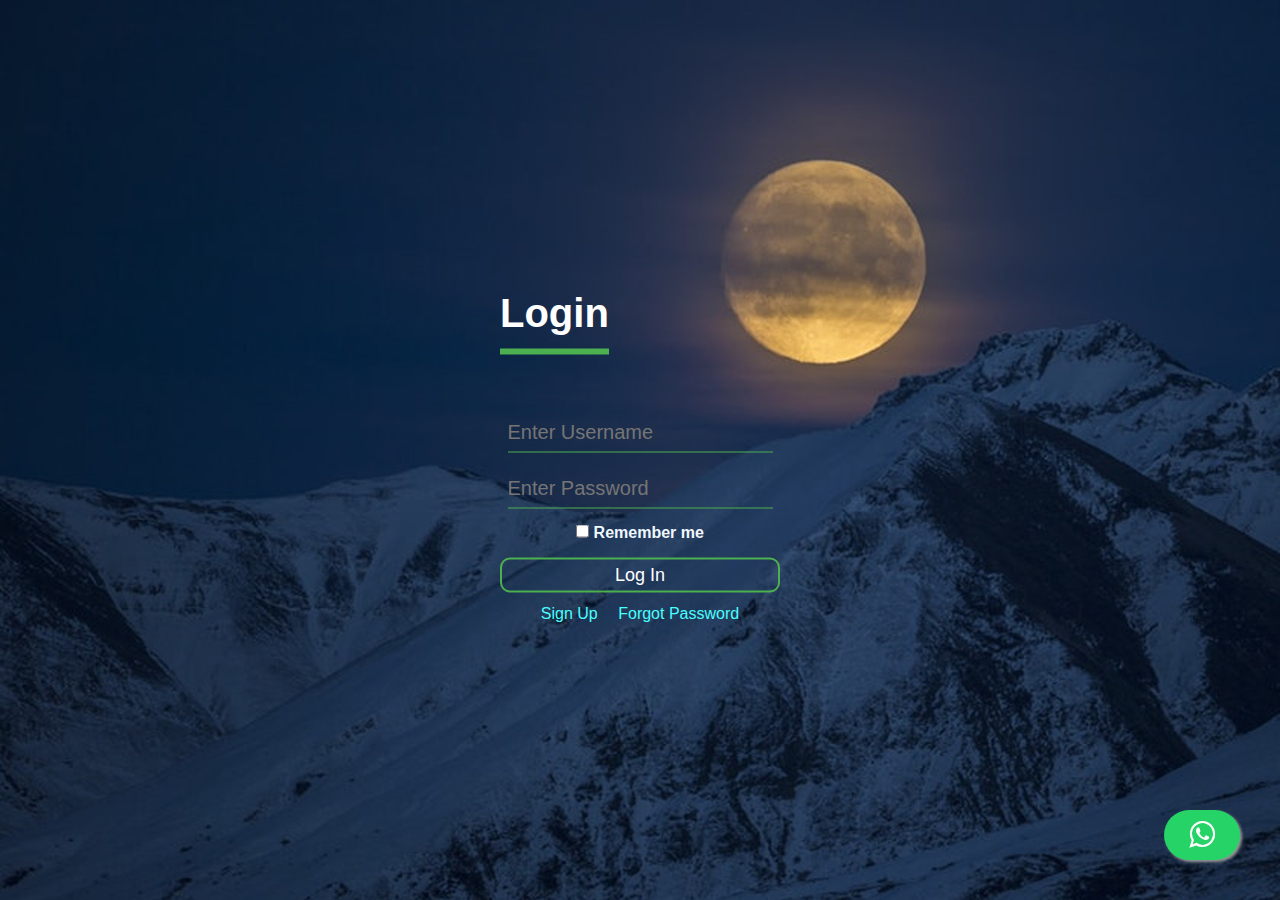
<file: Login Page/index.html>
<!DOCTYPE html>
<html lang="en">
<head>
    <meta charset="UTF-8">
    <meta http-equiv="X-UA-Compatible" content="IE=edge">
    <meta name="viewport" content="width=device-width, initial-scale=1.0">
    <link rel="stylesheet" href="https://maxcdn.bootstrapcdn.com/font-awesome/4.5.0/css/font-awesome.min.css">
    <script src="https://code.jquery.com/jquery-2.1.4.min.js" integrity="sha256-8WqyJLuWKRBVhxXIL1jBDD7SDxU936oZkCnxQbWwJVw=" crossorigin="anonymous"></script>
    <link rel="stylesheet" href="style.css">
    <link rel="icon" href="favicon.ico">
    
    <title>Login</title>
</head>
<body>
   
    <div class="box">
    <h1>Login</h1>
    <form action="/login.html" autocomplete="off"> 
        <div>
        <!-- <label><b>Username</b></label> -->
        <input type="text" placeholder="Enter Username" name="uname" required>
        </div>

        <div>
        <!-- <label><b>Password</b></label> -->
        <input type="password" placeholder="Enter Password" name="uname" required> 
        </div>
        <div class="check">
            <input type="checkbox" name="" id="">
            <label><b>Remember me</b></label>
        </div>
        <button>Log In</button>
    </form>
    <a href="Signup.html">Sign Up</a>
    <a href="forgot.html">Forgot Password</a>
</div>
<a href="https://api.whatsapp.com/send?phone=916200509206&text=Hey+there%2C+I+want+to+chat+with+you+regrading" class="float" target="_blank">
    <i class="fa fa-whatsapp my-float"></i>
    </a>



    <!-- loader -->
    <div class="loader-wrapper">
        <div>
            <p>l</p>
            <p>o</p>
            <p>a</p>
            <p>d</p>
            <p>i</p>
            <p>n</p>
            <p>g</p>
          </div>
          
    </div>
    <script>
        $(window).on("load", function(){
            $(".loader-wrapper").fadeOut("slow");
        });
    </script>
    
</body>
</html>
</file>
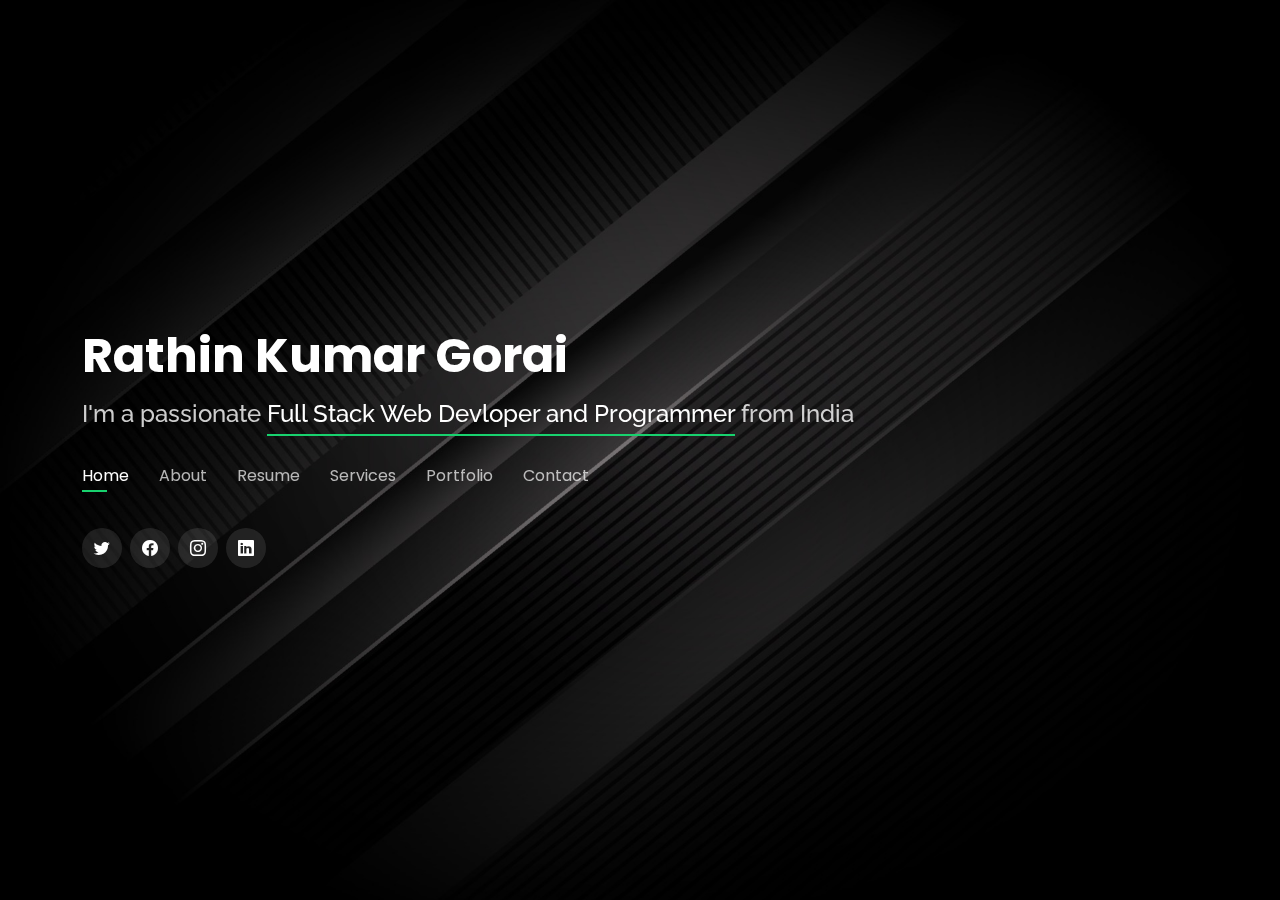
<file: my/index.html>
<!DOCTYPE html>
<html lang="en">

<head>
  <meta charset="utf-8">
  <meta content="width=device-width, initial-scale=1.0" name="viewport">

  <title>Personal Bootstrap Template</title>
  <meta content="" name="description">
  <meta content="" name="keywords">

  <!-- Favicons -->
  <link href="assets/img/favicon.png" rel="icon">
  <link href="assets/img/apple-touch-icon.png" rel="apple-touch-icon">

  <!-- Google Fonts -->
  <link href="https://fonts.googleapis.com/css?family=Open+Sans:300,300i,400,400i,600,600i,700,700i|Raleway:300,300i,400,400i,500,500i,600,600i,700,700i|Poppins:300,300i,400,400i,500,500i,600,600i,700,700i" rel="stylesheet">

  <!-- Vendor CSS Files -->
  <link href="assets/vendor/bootstrap/css/bootstrap.min.css" rel="stylesheet">
  <link href="assets/vendor/bootstrap-icons/bootstrap-icons.css" rel="stylesheet">
  <link href="assets/vendor/boxicons/css/boxicons.min.css" rel="stylesheet">
  <link href="assets/vendor/glightbox/css/glightbox.min.css" rel="stylesheet">
  <link href="assets/vendor/remixicon/remixicon.css" rel="stylesheet">
  <link href="assets/vendor/swiper/swiper-bundle.min.css" rel="stylesheet">

  <!-- Template Main CSS File -->
  <link href="assets/css/style.css" rel="stylesheet">

  <!-- =======================================================
  * Template Name: Personal - v4.7.0
  * Template URL: https://bootstrapmade.com/personal-free-resume-bootstrap-template/
  * Author: BootstrapMade.com
  * License: https://bootstrapmade.com/license/
  ======================================================== -->
</head>

<body>

  <!-- ======= Header ======= -->
  <header id="header">
    <div class="container">

      <h1><a href="index.html">Rathin Kumar Gorai</a></h1>
      <!-- Uncomment below if you prefer to use an image logo -->
      <!-- <a href="index.html" class="mr-auto"><img src="assets/img/logo.png" alt="" class="img-fluid"></a> -->
      <h2>I'm a passionate <span>Full Stack Web Devloper and Programmer</span> from India
      </h2>

      <nav id="navbar" class="navbar">
        <ul>
          <li><a class="nav-link active" href="#header">Home</a></li>
          <li><a class="nav-link" href="#about">About</a></li>
          <li><a class="nav-link" href="#resume">Resume</a></li>
          <li><a class="nav-link" href="#services">Services</a></li>
          <li><a class="nav-link" href="#portfolio">Portfolio</a></li>
          <li><a class="nav-link" href="#contact">Contact</a></li>
        </ul>
        <i class="bi bi-list mobile-nav-toggle"></i>
      </nav><!-- .navbar -->

      <div class="social-links">
        <a href="https://www.twitter.com/rathin_gorai" class="twitter"><i class="bi bi-twitter"></i></a>
        <a href="https://www.facebook.com/rathin.gorai.948" class="facebook"><i class="bi bi-facebook"></i></a>
        <a href="https://www.instagram.com/rathin_gorai" class="instagram"><i class="bi bi-instagram"></i></a>
        <a href="https://www.linkedin.com/in/rathin-gorai-6a9550198" class="linkedin"><i class="bi bi-linkedin"></i></a>
      </div>

    </div>
  </header><!-- End Header -->

  <!-- ======= About Section ======= -->
  <section id="about" class="about">

    <!-- ======= About Me ======= -->
    <div class="about-me container">

      <div class="section-title">
        <h2>About</h2>
        <p>Learn more about me</p>
      </div>

      <div class="row">
        <div class="col-lg-4" data-aos="fade-right">
          <img src="assets/img/me.jpg" class="img-fluid" alt="">
        </div>
        <div class="col-lg-8 pt-4 pt-lg-0 content" data-aos="fade-left">
          <h3>Web Devloper &amp; Programmer</h3>
          <p class="fst-italic">
            Lorem ipsum dolor sit amet, consectetur adipiscing elit, sed do eiusmod tempor incididunt ut labore et dolore
            magna aliqua.
          </p>
          <div class="row">
            <div class="col-lg-6">
              <ul>
                <li><i class="bi bi-chevron-right"></i> <strong>Birthday:</strong> <span>19 October 2001</span></li>
                <li><i class="bi bi-chevron-right"></i> <strong>Website:</strong> <span>www.rathin.rf.gd</span></li>
                <li><i class="bi bi-chevron-right"></i> <strong>Phone:</strong> <span>+91 6200509206</span></li>
                <li><i class="bi bi-chevron-right"></i> <strong>City:</strong> <span>Jamshedpur, India</span></li>
              </ul>
            </div>
            <div class="col-lg-6">
              <ul>
                <li><i class="bi bi-chevron-right"></i> <strong>Age:</strong> <span>20</span></li>
                <li><i class="bi bi-chevron-right"></i> <strong>Degree:</strong> <span>B.Tech</span></li>
                <li><i class="bi bi-chevron-right"></i> <strong>Email:</strong> <span>rthnkg@gmail.com</span></li>
                <li><i class="bi bi-chevron-right"></i> <strong>Freelance:</strong> <span>Available</span></li>
              </ul>
            </div>
          </div>
          <p>
            Officiis eligendi itaque labore et dolorum mollitia officiis optio vero. Quisquam sunt adipisci omnis et ut. Nulla accusantium dolor incidunt officia tempore. Et eius omnis.
            Cupiditate ut dicta maxime officiis quidem quia. Sed et consectetur qui quia repellendus itaque neque. Aliquid amet quidem ut quaerat cupiditate. Ab et eum qui repellendus omnis culpa magni laudantium dolores.
          </p>
        </div>
      </div>

    </div><!-- End About Me -->

    <!-- ======= Counts ======= -->
    <div class="counts container">

      <div class="row">

        <div class="col-lg-3 col-md-6">
          <div class="count-box">
            <i class="bi bi-emoji-smile"></i>
            <span data-purecounter-start="0" data-purecounter-end="232" data-purecounter-duration="1" class="purecounter"></span>
            <p>Happy Clients</p>
          </div>
        </div>

        <div class="col-lg-3 col-md-6 mt-5 mt-md-0">
          <div class="count-box">
            <i class="bi bi-journal-richtext"></i>
            <span data-purecounter-start="0" data-purecounter-end="521" data-purecounter-duration="1" class="purecounter"></span>
            <p>Projects</p>
          </div>
        </div>

        <div class="col-lg-3 col-md-6 mt-5 mt-lg-0">
          <div class="count-box">
            <i class="bi bi-headset"></i>
            <span data-purecounter-start="0" data-purecounter-end="1463" data-purecounter-duration="1" class="purecounter"></span>
            <p>Hours Of Support</p>
          </div>
        </div>

        <div class="col-lg-3 col-md-6 mt-5 mt-lg-0">
          <div class="count-box">
            <i class="bi bi-award"></i>
            <span data-purecounter-start="0" data-purecounter-end="24" data-purecounter-duration="1" class="purecounter"></span>
            <p>Awards</p>
          </div>
        </div>

      </div>

    </div><!-- End Counts -->

    <!-- ======= Skills  ======= -->
    <div class="skills container">

      <div class="section-title">
        <h2>Skills</h2>
      </div>

      <div class="row skills-content">

        <div class="col-lg-6">

          <div class="progress">
            <span class="skill">HTML <i class="val">100%</i></span>
            <div class="progress-bar-wrap">
              <div class="progress-bar" role="progressbar" aria-valuenow="100" aria-valuemin="0" aria-valuemax="100"></div>
            </div>
          </div>

          <div class="progress">
            <span class="skill">CSS <i class="val">90%</i></span>
            <div class="progress-bar-wrap">
              <div class="progress-bar" role="progressbar" aria-valuenow="90" aria-valuemin="0" aria-valuemax="100"></div>
            </div>
          </div>

          <div class="progress">
            <span class="skill">JavaScript <i class="val">75%</i></span>
            <div class="progress-bar-wrap">
              <div class="progress-bar" role="progressbar" aria-valuenow="75" aria-valuemin="0" aria-valuemax="100"></div>
            </div>
          </div>

          <div class="progress">
            <span class="skill">Node JS + Express JS <i class="val">80%</i></span>
            <div class="progress-bar-wrap">
              <div class="progress-bar" role="progressbar" aria-valuenow="80" aria-valuemin="0" aria-valuemax="100"></div>
            </div>
          </div>

          <div class="progress">
            <span class="skill"> SQL + MongoDB <i class="val">90%</i></span>
            <div class="progress-bar-wrap">
              <div class="progress-bar" role="progressbar" aria-valuenow="90" aria-valuemin="0" aria-valuemax="100"></div>
            </div>
          </div>

          <div class="progress">
            <span class="skill">React JS <i class="val">80%</i></span>
            <div class="progress-bar-wrap">
              <div class="progress-bar" role="progressbar" aria-valuenow="80" aria-valuemin="0" aria-valuemax="100"></div>
            </div>
          </div>
        </div>

        <div class="col-lg-6">

          <div class="progress">
            <span class="skill">PHP <i class="val">80%</i></span>
            <div class="progress-bar-wrap">
              <div class="progress-bar" role="progressbar" aria-valuenow="80" aria-valuemin="0" aria-valuemax="100"></div>
            </div>
          </div>

          <div class="progress">
            <span class="skill">WordPress/CMS <i class="val">90%</i></span>
            <div class="progress-bar-wrap">
              <div class="progress-bar" role="progressbar" aria-valuenow="90" aria-valuemin="0" aria-valuemax="100"></div>
            </div>
          </div>

          <div class="progress">
            <span class="skill">Bootstrap <i class="val">75%</i></span>
            <div class="progress-bar-wrap">
              <div class="progress-bar" role="progressbar" aria-valuenow="75" aria-valuemin="0" aria-valuemax="100"></div>
            </div>
          </div>
          <div class="progress">
            <span class="skill">C <i class="val">80%</i></span>
            <div class="progress-bar-wrap">
              <div class="progress-bar" role="progressbar" aria-valuenow="80" aria-valuemin="0" aria-valuemax="100"></div>
            </div>
          </div>

          <div class="progress">
            <span class="skill">Java <i class="val">90%</i></span>
            <div class="progress-bar-wrap">
              <div class="progress-bar" role="progressbar" aria-valuenow="90" aria-valuemin="0" aria-valuemax="100"></div>
            </div>
          </div>

          <div class="progress">
            <span class="skill">C++<i class="val">75%</i></span>
            <div class="progress-bar-wrap">
              <div class="progress-bar" role="progressbar" aria-valuenow="75" aria-valuemin="0" aria-valuemax="100"></div>
            </div>
          </div>
        </div>

        

      </div>

    </div><!-- End Skills -->

    <!-- ======= Interests ======= -->
    <div class="interests container">

      <div class="section-title">
        <h2>Interests</h2>
      </div>

      <div class="row">
        <div class="col-lg-3 col-md-4">
          <div class="icon-box">
            <i class="ri-store-line" style="color: #ffbb2c;"></i>
            <h3>Lorem Ipsum</h3>
          </div>
        </div>
        <div class="col-lg-3 col-md-4 mt-4 mt-md-0">
          <div class="icon-box">
            <i class="ri-bar-chart-box-line" style="color: #5578ff;"></i>
            <h3>Dolor Sitema</h3>
          </div>
        </div>
        <div class="col-lg-3 col-md-4 mt-4 mt-md-0">
          <div class="icon-box">
            <i class="ri-calendar-todo-line" style="color: #e80368;"></i>
            <h3>Sed perspiciatis</h3>
          </div>
        </div>
        <div class="col-lg-3 col-md-4 mt-4 mt-lg-0">
          <div class="icon-box">
            <i class="ri-paint-brush-line" style="color: #e361ff;"></i>
            <h3>Magni Dolores</h3>
          </div>
        </div>
        <div class="col-lg-3 col-md-4 mt-4">
          <div class="icon-box">
            <i class="ri-database-2-line" style="color: #47aeff;"></i>
            <h3>Nemo Enim</h3>
          </div>
        </div>
        <div class="col-lg-3 col-md-4 mt-4">
          <div class="icon-box">
            <i class="ri-gradienter-line" style="color: #ffa76e;"></i>
            <h3>Eiusmod Tempor</h3>
          </div>
        </div>
        <div class="col-lg-3 col-md-4 mt-4">
          <div class="icon-box">
            <i class="ri-file-list-3-line" style="color: #11dbcf;"></i>
            <h3>Midela Teren</h3>
          </div>
        </div>
        <div class="col-lg-3 col-md-4 mt-4">
          <div class="icon-box">
            <i class="ri-price-tag-2-line" style="color: #4233ff;"></i>
            <h3>Pira Neve</h3>
          </div>
        </div>
        <div class="col-lg-3 col-md-4 mt-4">
          <div class="icon-box">
            <i class="ri-anchor-line" style="color: #b2904f;"></i>
            <h3>Dirada Pack</h3>
          </div>
        </div>
        <div class="col-lg-3 col-md-4 mt-4">
          <div class="icon-box">
            <i class="ri-disc-line" style="color: #b20969;"></i>
            <h3>Moton Ideal</h3>
          </div>
        </div>
        <div class="col-lg-3 col-md-4 mt-4">
          <div class="icon-box">
            <i class="ri-base-station-line" style="color: #ff5828;"></i>
            <h3>Verdo Park</h3>
          </div>
        </div>
        <div class="col-lg-3 col-md-4 mt-4">
          <div class="icon-box">
            <i class="ri-fingerprint-line" style="color: #29cc61;"></i>
            <h3>Flavor Nivelanda</h3>
          </div>
        </div>
      </div>

    </div><!-- End Interests -->

    <!-- ======= Testimonials ======= -->
    <div class="testimonials container">

      <div class="section-title">
        <h2>Testimonials</h2>
      </div>

      <div class="testimonials-slider swiper" data-aos="fade-up" data-aos-delay="100">
        <div class="swiper-wrapper">

          <div class="swiper-slide">
            <div class="testimonial-item">
              <p>
                <i class="bx bxs-quote-alt-left quote-icon-left"></i>
                Proin iaculis purus consequat sem cure digni ssim donec porttitora entum suscipit rhoncus. Accusantium quam, ultricies eget id, aliquam eget nibh et. Maecen aliquam, risus at semper.
                <i class="bx bxs-quote-alt-right quote-icon-right"></i>
              </p>
              <img src="assets/img/testimonials/testimonials-1.jpg" class="testimonial-img" alt="">
              <h3>Saul Goodman</h3>
              <h4>Ceo &amp; Founder</h4>
            </div>
          </div><!-- End testimonial item -->

          <div class="swiper-slide">
            <div class="testimonial-item">
              <p>
                <i class="bx bxs-quote-alt-left quote-icon-left"></i>
                Export tempor illum tamen malis malis eram quae irure esse labore quem cillum quid cillum eram malis quorum velit fore eram velit sunt aliqua noster fugiat irure amet legam anim culpa.
                <i class="bx bxs-quote-alt-right quote-icon-right"></i>
              </p>
              <img src="assets/img/testimonials/testimonials-2.jpg" class="testimonial-img" alt="">
              <h3>Sara Wilsson</h3>
              <h4>Designer</h4>
            </div>
          </div><!-- End testimonial item -->

          <div class="swiper-slide">
            <div class="testimonial-item">
              <p>
                <i class="bx bxs-quote-alt-left quote-icon-left"></i>
                Enim nisi quem export duis labore cillum quae magna enim sint quorum nulla quem veniam duis minim tempor labore quem eram duis noster aute amet eram fore quis sint minim.
                <i class="bx bxs-quote-alt-right quote-icon-right"></i>
              </p>
              <img src="assets/img/testimonials/testimonials-3.jpg" class="testimonial-img" alt="">
              <h3>Jena Karlis</h3>
              <h4>Store Owner</h4>
            </div>
          </div><!-- End testimonial item -->

          <div class="swiper-slide">
            <div class="testimonial-item">
              <p>
                <i class="bx bxs-quote-alt-left quote-icon-left"></i>
                Fugiat enim eram quae cillum dolore dolor amet nulla culpa multos export minim fugiat minim velit minim dolor enim duis veniam ipsum anim magna sunt elit fore quem dolore labore illum veniam.
                <i class="bx bxs-quote-alt-right quote-icon-right"></i>
              </p>
              <img src="assets/img/testimonials/testimonials-4.jpg" class="testimonial-img" alt="">
              <h3>Matt Brandon</h3>
              <h4>Freelancer</h4>
            </div>
          </div><!-- End testimonial item -->

          <div class="swiper-slide">
            <div class="testimonial-item">
              <p>
                <i class="bx bxs-quote-alt-left quote-icon-left"></i>
                Quis quorum aliqua sint quem legam fore sunt eram irure aliqua veniam tempor noster veniam enim culpa labore duis sunt culpa nulla illum cillum fugiat legam esse veniam culpa fore nisi cillum quid.
                <i class="bx bxs-quote-alt-right quote-icon-right"></i>
              </p>
              <img src="assets/img/testimonials/testimonials-5.jpg" class="testimonial-img" alt="">
              <h3>John Larson</h3>
              <h4>Entrepreneur</h4>
            </div>
          </div><!-- End testimonial item -->

        </div>
        <div class="swiper-pagination"></div>
      </div>

      <div class="owl-carousel testimonials-carousel">

      </div>

    </div><!-- End Testimonials  -->

  </section><!-- End About Section -->

  <!-- ======= Resume Section ======= -->
  <section id="resume" class="resume">
    <div class="container">

      <div class="section-title">
        <h2>Resume</h2>
        <p>Check My Resume</p>
      </div>

      <div class="row">
        <div class="col-lg-6">
          <h3 class="resume-title">Sumary</h3>
          <div class="resume-item pb-0">
            <h4>Alice Barkley</h4>
            <p><em>Innovative and deadline-driven Graphic Designer with 3+ years of experience designing and developing user-centered digital/print marketing material from initial concept to final, polished deliverable.</em></p>
            <p>
            <ul>
              <li>Portland par 127,Orlando, FL</li>
              <li>(123) 456-7891</li>
              <li>alice.barkley@example.com</li>
            </ul>
            </p>
          </div>

          <h3 class="resume-title">Education</h3>
          <div class="resume-item">
            <h4>Bachelor in Computer Science Engineering</h4>
            <h5>2020 - 2024</h5>
            <p><em>Maryland Institute of Technology and Management, Jamshedpur</em></p>
            <p>Qui deserunt veniam. Et sed aliquam labore tempore sed quisquam iusto autem sit. Ea vero voluptatum qui ut dignissimos deleniti nerada porti sand markend</p>
          </div>
          <div class="resume-item">
            <h4>Intermediate</h4>
            <h5>2020</h5>
            <p><em>Ghatshila Collage Ghatshila</em></p>
            <p>Quia nobis sequi est occaecati aut. Repudiandae et iusto quae reiciendis et quis Eius vel ratione eius unde vitae rerum voluptates asperiores voluptatem Earum molestiae consequatur neque etlon sader mart dila</p>
          </div>
        </div>
        <div class="col-lg-6">
          <h3 class="resume-title">Professional Experience</h3>
          <div class="resume-item">
            <h4>Senior graphic design specialist</h4>
            <h5>2019 - Present</h5>
            <p><em>Experion, New York, NY </em></p>
            <p>
            <ul>
              <li>Lead in the design, development, and implementation of the graphic, layout, and production communication materials</li>
              <li>Delegate tasks to the 7 members of the design team and provide counsel on all aspects of the project. </li>
              <li>Supervise the assessment of all graphic materials in order to ensure quality and accuracy of the design</li>
              <li>Oversee the efficient use of production project budgets ranging from $2,000 - $25,000</li>
            </ul>
            </p>
          </div>
          <div class="resume-item">
            <h4>Graphic design specialist</h4>
            <h5>2017 - 2018</h5>
            <p><em>Stepping Stone Advertising, New York, NY</em></p>
            <p>
            <ul>
              <li>Developed numerous marketing programs (logos, brochures,infographics, presentations, and advertisements).</li>
              <li>Managed up to 5 projects or tasks at a given time while under pressure</li>
              <li>Recommended and consulted with clients on the most appropriate graphic design</li>
              <li>Created 4+ design presentations and proposals a month for clients and account managers</li>
            </ul>
            </p>
          </div>
        </div>
      </div>

    </div>
  </section><!-- End Resume Section -->

  <!-- ======= Services Section ======= -->
  <section id="services" class="services">
    <div class="container">

      <div class="section-title">
        <h2>Services</h2>
        <p>My Services</p>
      </div>

      <div class="row">
        <div class="col-lg-4 col-md-6 d-flex align-items-stretch">
          <div class="icon-box">
            <div class="icon"><i class="bx bx-world"></i></div>
            <h4><a href="">Portfolio</a></h4>
            <p>Voluptatum deleniti atque corrupti quos dolores et quas molestias excepturi</p>
          </div>
        </div>

        <div class="col-lg-4 col-md-6 d-flex align-items-stretch mt-4 mt-md-0">
          <div class="icon-box">
            <div class="icon"><i class="bx bx-file"></i></div>
            <h4><a href="">Static Webpages</a></h4>
            <p>Duis aute irure dolor in reprehenderit in voluptate velit esse cillum dolore</p>
          </div>
        </div>

        <div class="col-lg-4 col-md-6 d-flex align-items-stretch mt-4 mt-lg-0">
          <div class="icon-box">
            <div class="icon"><i class="bx bx-tachometer"></i></div>
            <h4><a href="">Web Application</a></h4>
            <p>Excepteur sint occaecat cupidatat non proident, sunt in culpa qui officia</p>
          </div>
        </div>

        <div class="col-lg-4 col-md-6 d-flex align-items-stretch mt-4">
          <div class="icon-box">
            <div class="icon"><i class="bx bxl-dribbble"></i></div>
            <h4><a href="">Graphic Design</a></h4>
            <p>At vero eos et accusamus et iusto odio dignissimos ducimus qui blanditiis</p>
          </div>
        </div>

        <div class="col-lg-4 col-md-6 d-flex align-items-stretch mt-4">
          <div class="icon-box">
            <div class="icon"><i class="bx bx-slideshow"></i></div>
            <h4><a href="">Video Editing</a></h4>
            <p>Quis consequatur saepe eligendi voluptatem consequatur dolor consequuntur</p>
          </div>
        </div>

        <div class="col-lg-4 col-md-6 d-flex align-items-stretch mt-4">
          <div class="icon-box">
            <div class="icon"><i class="bx bx-arch"></i></div>
            <h4><a href="">Cyber Security </Video></a></h4>
            <p>Modi nostrum vel laborum. Porro fugit error sit minus sapiente sit aspernatur</p>
          </div>
        </div>

      </div>

    </div>
  </section><!-- End Services Section -->

  <!-- ======= Portfolio Section ======= -->
  <section id="portfolio" class="portfolio">
    <div class="container">

      <div class="section-title">
        <h2>Portfolio</h2>
        <p>My Works</p>
      </div>

      <div class="row">
        <div class="col-lg-12 d-flex justify-content-center">
          <ul id="portfolio-flters">
            <li data-filter="*" class="filter-active">All</li>
            <li data-filter=".filter-app">App</li>
            <li data-filter=".filter-card">Card</li>
            <li data-filter=".filter-web">Web</li>
          </ul>
        </div>
      </div>

      <div class="row portfolio-container">

        <div class="col-lg-4 col-md-6 portfolio-item filter-app">
          <div class="portfolio-wrap">
            <img src="assets/img/portfolio/portfolio-1.jpg" class="img-fluid" alt="">
            <div class="portfolio-info">
              <h4>App 1</h4>
              <p>App</p>
              <div class="portfolio-links">
                <a href="assets/img/portfolio/portfolio-1.jpg" data-gallery="portfolioGallery" class="portfolio-lightbox" title="App 1"><i class="bx bx-plus"></i></a>
                <a href="portfolio-details.html" data-gallery="portfolioDetailsGallery" data-glightbox="type: external" class="portfolio-details-lightbox" title="Portfolio Details"><i class="bx bx-link"></i></a>
              </div>
            </div>
          </div>
        </div>

        <div class="col-lg-4 col-md-6 portfolio-item filter-web">
          <div class="portfolio-wrap">
            <img src="assets/img/portfolio/portfolio-2.jpg" class="img-fluid" alt="">
            <div class="portfolio-info">
              <h4>Web 3</h4>
              <p>Web</p>
              <div class="portfolio-links">
                <a href="assets/img/portfolio/portfolio-2.jpg" data-gallery="portfolioGallery" class="portfolio-lightbox" title="Web 3"><i class="bx bx-plus"></i></a>
                <a href="portfolio-details.html" data-gallery="portfolioDetailsGallery" data-glightbox="type: external" class="portfolio-details-lightbox" title="Portfolio Details"><i class="bx bx-link"></i></a>
              </div>
            </div>
          </div>
        </div>

        <div class="col-lg-4 col-md-6 portfolio-item filter-app">
          <div class="portfolio-wrap">
            <img src="assets/img/portfolio/portfolio-3.jpg" class="img-fluid" alt="">
            <div class="portfolio-info">
              <h4>App 2</h4>
              <p>App</p>
              <div class="portfolio-links">
                <a href="assets/img/portfolio/portfolio-3.jpg" data-gallery="portfolioGallery" class="portfolio-lightbox" title="App 2"><i class="bx bx-plus"></i></a>
                <a href="portfolio-details.html" data-gallery="portfolioDetailsGallery" data-glightbox="type: external" class="portfolio-details-lightbox" title="Portfolio Details"><i class="bx bx-link"></i></a>
              </div>
            </div>
          </div>
        </div>

        <div class="col-lg-4 col-md-6 portfolio-item filter-card">
          <div class="portfolio-wrap">
            <img src="assets/img/portfolio/portfolio-4.jpg" class="img-fluid" alt="">
            <div class="portfolio-info">
              <h4>Card 2</h4>
              <p>Card</p>
              <div class="portfolio-links">
                <a href="assets/img/portfolio/portfolio-4.jpg" data-gallery="portfolioGallery" class="portfolio-lightbox" title="Card 2"><i class="bx bx-plus"></i></a>
                <a href="portfolio-details.html" data-gallery="portfolioDetailsGallery" data-glightbox="type: external" class="portfolio-details-lightbox" title="Portfolio Details"><i class="bx bx-link"></i></a>
              </div>
            </div>
          </div>
        </div>

        <div class="col-lg-4 col-md-6 portfolio-item filter-web">
          <div class="portfolio-wrap">
            <img src="assets/img/portfolio/portfolio-5.jpg" class="img-fluid" alt="">
            <div class="portfolio-info">
              <h4>Web 2</h4>
              <p>Web</p>
              <div class="portfolio-links">
                <a href="assets/img/portfolio/portfolio-5.jpg" data-gallery="portfolioGallery" class="portfolio-lightbox" title="Web 2"><i class="bx bx-plus"></i></a>
                <a href="portfolio-details.html" data-gallery="portfolioDetailsGallery" data-glightbox="type: external" class="portfolio-details-lightbox" title="Portfolio Details"><i class="bx bx-link"></i></a>
              </div>
            </div>
          </div>
        </div>

        <div class="col-lg-4 col-md-6 portfolio-item filter-app">
          <div class="portfolio-wrap">
            <img src="assets/img/portfolio/portfolio-6.jpg" class="img-fluid" alt="">
            <div class="portfolio-info">
              <h4>App 3</h4>
              <p>App</p>
              <div class="portfolio-links">
                <a href="assets/img/portfolio/portfolio-6.jpg" data-gallery="portfolioGallery" class="portfolio-lightbox" title="App 3"><i class="bx bx-plus"></i></a>
                <a href="portfolio-details.html" data-gallery="portfolioDetailsGallery" data-glightbox="type: external" class="portfolio-details-lightbox" title="Portfolio Details"><i class="bx bx-link"></i></a>
              </div>
            </div>
          </div>
        </div>

        <div class="col-lg-4 col-md-6 portfolio-item filter-card">
          <div class="portfolio-wrap">
            <img src="assets/img/portfolio/portfolio-7.jpg" class="img-fluid" alt="">
            <div class="portfolio-info">
              <h4>Card 1</h4>
              <p>Card</p>
              <div class="portfolio-links">
                <a href="assets/img/portfolio/portfolio-7.jpg" data-gallery="portfolioGallery" class="portfolio-lightbox" title="Card 1"><i class="bx bx-plus"></i></a>
                <a href="portfolio-details.html" data-gallery="portfolioDetailsGallery" data-glightbox="type: external" class="portfolio-details-lightbox" title="Portfolio Details"><i class="bx bx-link"></i></a>
              </div>
            </div>
          </div>
        </div>

        <div class="col-lg-4 col-md-6 portfolio-item filter-card">
          <div class="portfolio-wrap">
            <img src="assets/img/portfolio/portfolio-8.jpg" class="img-fluid" alt="">
            <div class="portfolio-info">
              <h4>Card 3</h4>
              <p>Card</p>
              <div class="portfolio-links">
                <a href="assets/img/portfolio/portfolio-8.jpg" data-gallery="portfolioGallery" class="portfolio-lightbox" title="Card 3"><i class="bx bx-plus"></i></a>
                <a href="portfolio-details.html" data-gallery="portfolioDetailsGallery" data-glightbox="type: external" class="portfolio-details-lightbox" title="Portfolio Details"><i class="bx bx-link"></i></a>
              </div>
            </div>
          </div>
        </div>

        <div class="col-lg-4 col-md-6 portfolio-item filter-web">
          <div class="portfolio-wrap">
            <img src="assets/img/portfolio/portfolio-9.jpg" class="img-fluid" alt="">
            <div class="portfolio-info">
              <h4>Web 3</h4>
              <p>Web</p>
              <div class="portfolio-links">
                <a href="assets/img/portfolio/portfolio-9.jpg" data-gallery="portfolioGallery" class="portfolio-lightbox" title="Web 3"><i class="bx bx-plus"></i></a>
                <a href="portfolio-details.html" data-gallery="portfolioDetailsGallery" data-glightbox="type: external" class="portfolio-details-lightbox" title="Portfolio Details"><i class="bx bx-link"></i></a>
              </div>
            </div>
          </div>
        </div>

      </div>

    </div>
  </section><!-- End Portfolio Section -->

  <!-- ======= Contact Section ======= -->
  <section id="contact" class="contact">
    <div class="container">

      <div class="section-title">
        <h2>Contact</h2>
        <p>Contact Me</p>
      </div>

      <div class="row mt-2">

        <div class="col-md-6 d-flex align-items-stretch">
          <div class="info-box">
            <i class="bx bx-map"></i>
            <h3>My Address</h3>
            <p>Jamshedpur, Jharkhand, 832304</p>
          </div>
        </div>

        <div class="col-md-6 mt-4 mt-md-0 d-flex align-items-stretch">
          <div class="info-box">
            <i class="bx bx-share-alt"></i>
            <h3>Social Profiles</h3>
            <div class="social-links">
              <a href="https://www.twitter.com/rathin_gorai" class="twitter"><i class="bi bi-twitter"></i></a>
              <a href="https://www.facebook.com/rathin.gorai.948" class="facebook"><i class="bi bi-facebook"></i></a>
              <a href="https://www.instagram.com/rathin_gorai" class="instagram"><i class="bi bi-instagram"></i></a>
              <!-- <a href="#" class="google-plus"><i class="bi bi-skype"></i></a> -->
              <a href="https://www.linkedin.com/in/rathin-gorai-6a9550198" class="linkedin"><i class="bi bi-linkedin"></i></a>
            </div>
          </div>
        </div>

        <div class="col-md-6 mt-4 d-flex align-items-stretch">
          <div class="info-box">
            <i class="bx bx-envelope"></i>
            <h3>Email Me</h3>
            <p>rthnkg@gmail.com</p>
          </div>
        </div>
        <div class="col-md-6 mt-4 d-flex align-items-stretch">
          <div class="info-box">
            <i class="bx bx-phone-call"></i>
            <h3>Call Me</h3>
            <p>+91 62005 09206</p>
          </div>
        </div>
      </div>

      <form action="forms/contact.php" method="post" role="form" class="php-email-form mt-4">
        <div class="row">
          <div class="col-md-6 form-group">
            <input type="text" name="name" class="form-control" id="name" placeholder="Your Name" required>
          </div>
          <div class="col-md-6 form-group mt-3 mt-md-0">
            <input type="email" class="form-control" name="email" id="email" placeholder="Your Email" required>
          </div>
        </div>
        <div class="form-group mt-3">
          <input type="text" class="form-control" name="subject" id="subject" placeholder="Subject" required>
        </div>
        <div class="form-group mt-3">
          <textarea class="form-control" name="message" rows="5" placeholder="Message" required></textarea>
        </div>
        <div class="my-3">
          <div class="loading">Loading</div>
          <div class="error-message"></div>
          <div class="sent-message">Your message has been sent. Thank you!</div>
        </div>
        <div class="text-center"><button type="submit">Send Message</button></div>
      </form>

    </div>
  </section><!-- End Contact Section -->

  <div class="credits">
    <!-- All the links in the footer should remain intact. -->
    <!-- You can delete the links only if you purchased the pro version. -->
    <!-- Licensing information: https://bootstrapmade.com/license/ -->
    <!-- Purchase the pro version with working PHP/AJAX contact form: https://bootstrapmade.com/personal-free-resume-bootstrap-template/ -->
    <!-- Designed by <a href="https://bootstrapmade.com/">BootstrapMade</a>
  </div> -->

  <!-- Vendor JS Files -->
  <script src="assets/vendor/purecounter/purecounter.js"></script>
  <script src="assets/vendor/bootstrap/js/bootstrap.bundle.min.js"></script>
  <script src="assets/vendor/glightbox/js/glightbox.min.js"></script>
  <script src="assets/vendor/isotope-layout/isotope.pkgd.min.js"></script>
  <script src="assets/vendor/swiper/swiper-bundle.min.js"></script>
  <script src="assets/vendor/waypoints/noframework.waypoints.js"></script>
  <script src="assets/vendor/php-email-form/validate.js"></script>

  <!-- Template Main JS File -->
  <script src="assets/js/main.js"></script>

</body>

</html>
</file>
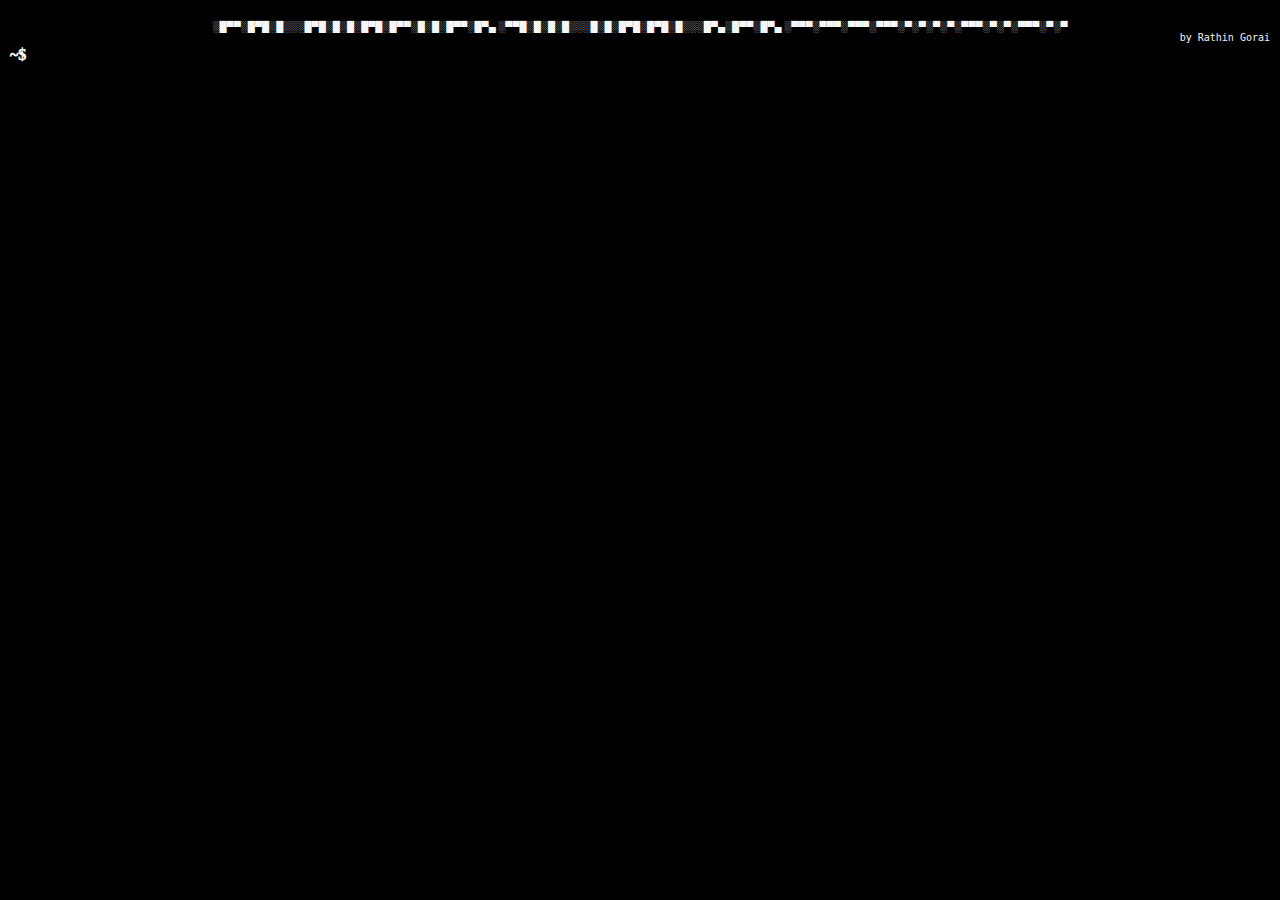
<file: Hack.html>
<!DOCTYPE html>
<html lang="en">
<head>
  <meta charset="UTF-8">
  <meta http-equiv="X-UA-Compatible" content="IE=Edge">
  <meta name="viewport" content="width=device-width, initial-scale=1">

  <title>Hacker</title>
  
  <!-- HTML -->
  <!-- <script>
    alert("type= 'connect' after $ to update.\nThen type 'hack'")
  </script> -->

  <!-- Custom Styles -->
 <style type="text/css">
   
   body {
  background: black;
  width: 100vw;
  height: 100vh;
  margin: 0;
  padding: 0;
  overflow: none;
  display: flex;
}
*::selection{
  background: whitesmoke;
  color: black;
  opacity: 1;
}
#myBtn,#hBtn{
  position: fixed;
  z-index: -9999;
}
.term{
  height: 95%;
  width: 100%;
  color: whitesmoke;
  background: black;
  padding: 1px 10px;
  display: flex;
  flex-direction: column;
}
.h{
  font-size: 10px;
  text-align: center;
  margin-top: 20px;
  user-select: none;
  
}
#o{
  color: lawngreen;
  font-size: 16px;
  margin-top: 20px;
  font-family: monospace;
}
.by{
  text-align: right;
  font-family: monospace;
  font-size: 10px;
}
.hinp{
  color:white;
  background: inherit;
  border: none;
  outline: none;
  font-size: 17px;
  font-family: monospace, 'Courier New', Courier, monospace;
  font-weight: bold;
  width: 85%;
}
.text{
  color:white;
  background: inherit;
  border: none;
  outline: none;
  font-size: 17px;
  font-family: monospace, 'Courier New', Courier, monospace;
  font-weight: bold;
  width: 40%;
}
span{
  font-weight: 1000;
}

 </style>
</head>

<body>
  <button id="myBtn" onclick="check()"></button>
  <button id="hBtn" onclick="ert()"></button>
  <div class="term">
  <div class="h">
░█▀▀░█▀█░█░░░█▀█░█░█░█▀█░█▀▀░█░█░█▀▀░█▀▄
░▀▀█░█░█░█░░░█░█░█▀█░█▀█░█░░░█▀▄░█▀▀░█▀▄
░▀▀▀░▀▀▀░▀▀▀░▀▀▀░▀░▀░▀░▀░▀▀▀░▀░▀░▀▀▀░▀░▀</div><div class="by">by Rathin Gorai</div>
  <div><span>~$</span><input class="hinp"></div>
  <div id="o"></div>
  
  
  </div>

  <script>
    alert("type= 'connect' after $ to update.\nThen type 'hack'")
var term=document.querySelector('.term')
var nodes = document.querySelectorAll('.hinp');
var first = nodes[0];
var last = nodes[nodes.length- 1];
var isUpdated=false;
window.onload=()=>{
term.onclick=()=>{
last.focus()
last.addEventListener("keyup", function(event) {
  if (event.keyCode === 13) {
    event.preventDefault();
    document.getElementById("myBtn").click();
  }
});
}
}
function check() {
  var inn;
  switch (last.value) {
    case 'connect':
      if (!isUpdated) {
        var inc=0;
        setInterval(()=>{
          if (inc<101) {
            document.getElementById("o").innerHTML="Starting new session with 10 packages "+inc+"%";
            inc++
          }
        },Math.floor(Math.random()*(300-100)+100))
        isUpdated=true;
        
        }
      else{
        document.getElementById("o").innerHTML="Already Updated! \njust run $ hack to hack any SL account"
      }
      break;
    case 'help':
      document.getElementById("o").innerHTML="Just type ~$connect.<br> and then type ~$hack id"
      break;
    case 'hack':
      if(isUpdated){
      document.getElementById("o").innerHTML=`running command \'hack\'...`
      setTimeout(()=>{
        var inc=0;
        setInterval(()=>{
          if (inc<101) {
            document.getElementById("o").innerHTML="Installing SLhack...&nbsp; "+inc+"%";
            inc++
          }
        },Math.floor(Math.random()*(100-100)+100))
      },1500)
      setTimeout(()=>{document.getElementById("o").innerHTML=`Setting up SLhack...`},13000)
      setTimeout(()=>{document.getElementById("o").innerHTML=`localhost@root_><input class="text">`; document.querySelector(".text").focus()
      document.querySelector(".text").addEventListener("keyup", function(event) {
  if (event.keyCode === 13) {
    event.preventDefault();
    document.getElementById("hBtn").click();
  }
});
},14500)
      }
      else{
        document.getElementById("o").innerHTML="please run $connect to update before using this feature"
      }
      break;
    
    
  }
}
function ert() {
  var id = document.querySelector(".text").value;
  document.getElementById("o").innerHTML=`Checking for id \'${id}\'...`
  setTimeout(()=>{
    document.getElementById("o").innerHTML=`Checking database...`
  },1500)
  setTimeout(()=>{
    document.getElementById("o").innerHTML=`checking at .../databases/database.db?id=${id} ...`
  },3000)
  setTimeout(()=>{
    navigator.vibrate(1000,100,10)
    document.getElementById("cs").play()

    document.getElementById("o").innerHTML=`<div class='h'>
░█▀█░█▀█░█▀▄░▀█▀░█░░░░░█▀▀░█▀█░█▀█░█░░
░█▀█░█▀▀░█▀▄░░█░░█░░░░░█▀▀░█░█░█░█░█░░
░▀░▀░▀░░░▀░▀░▀▀▀░▀▀▀░░░▀░░░▀▀▀░▀▀▀░▀▀▀</div>`
alert('April Fool\nYou have just been fooled')
  },7000)
}

</script>
<audio id="cs" loop>
  <source src="https://github.com/Rathin-Gorai/web/blob/main/April%20Fool%20Banaya%20(mp3cut.net).mp3?raw=true">
  </audio>
</body>
</html>
</file>
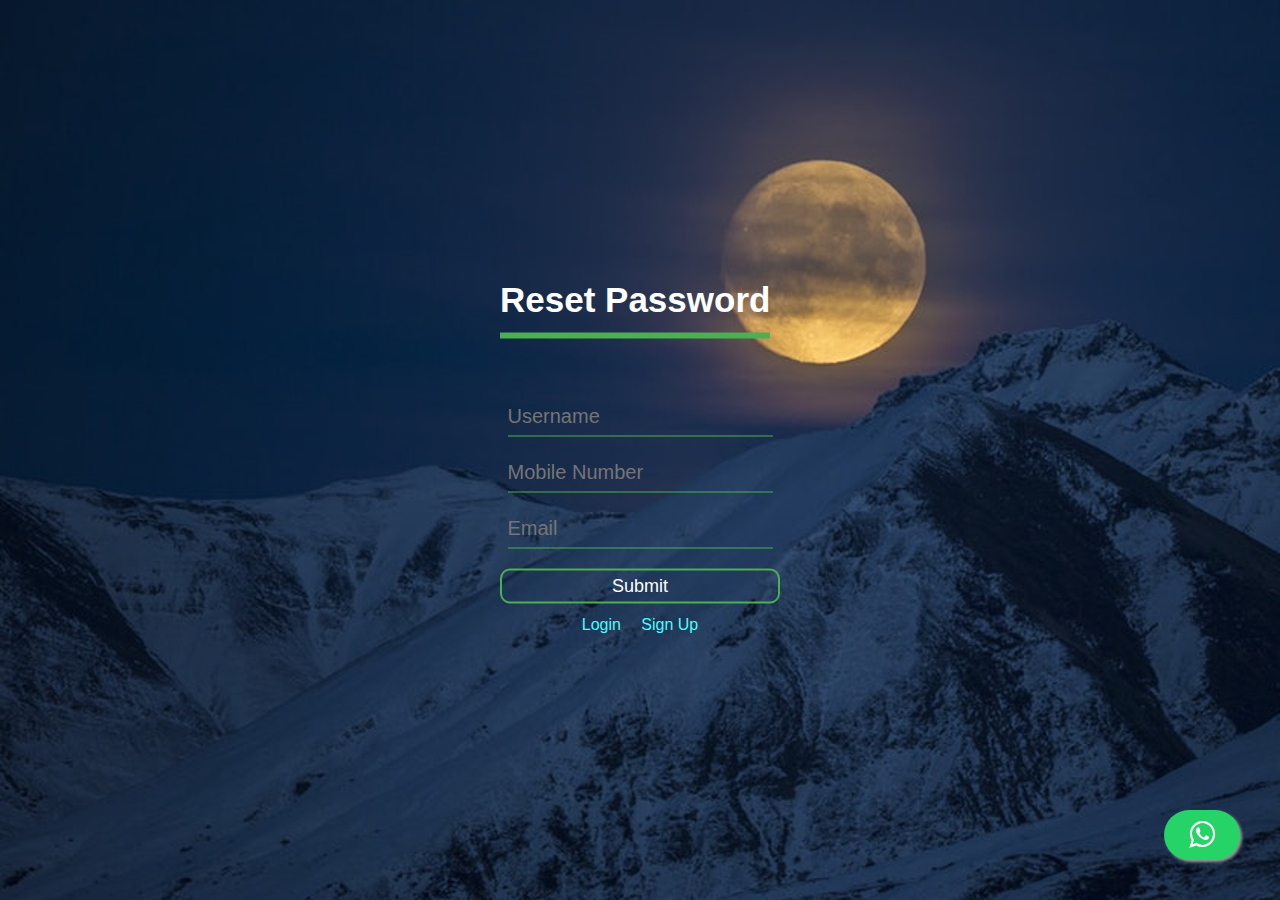
<file: Login Page/forgot.html>
<!DOCTYPE html>
<html lang="en">
<head>
    <meta charset="UTF-8">
    <meta http-equiv="X-UA-Compatible" content="IE=edge">
    <meta name="viewport" content="width=device-width, initial-scale=1.0">
    <link rel="stylesheet" href="https://maxcdn.bootstrapcdn.com/font-awesome/4.5.0/css/font-awesome.min.css">
    <script src="https://code.jquery.com/jquery-2.1.4.min.js" integrity="sha256-8WqyJLuWKRBVhxXIL1jBDD7SDxU936oZkCnxQbWwJVw=" crossorigin="anonymous"></script>
    <link rel="stylesheet" href="style.css">
    <title>Reset Password</title>
</head>
<body>
    <div class="bg"></div>
    <div class="box">
    <h1 class="forg">Reset Password</h1>
    <form action="login.html" autocomplete="off">
        <input type="text" placeholder="Username" required>
        <input type="telnum" placeholder="Mobile Number" required>
        <input type="email" placeholder="Email" required>
        <button>Submit</button>
    </form>
    <a href="index.html">Login</a>
    <a href="Signup.html">Sign Up</a>
</div>
<a href="https://api.whatsapp.com/send?phone=916200509206&text=Hey+there%2C+I+want+to+chat+with+you+regrading" class="float" target="_blank">
    <i class="fa fa-whatsapp my-float"></i>
    </a>

    <!-- loader -->
    <div class="loader-wrapper">
        <div>
            <p>l</p>
            <p>o</p>
            <p>a</p>
            <p>d</p>
            <p>i</p>
            <p>n</p>
            <p>g</p>
          </div>
          
    </div>
    <script>
        $(window).on("load", function(){
            $(".loader-wrapper").fadeOut("slow");
        });
    </script>
</body>
</html>
</file>
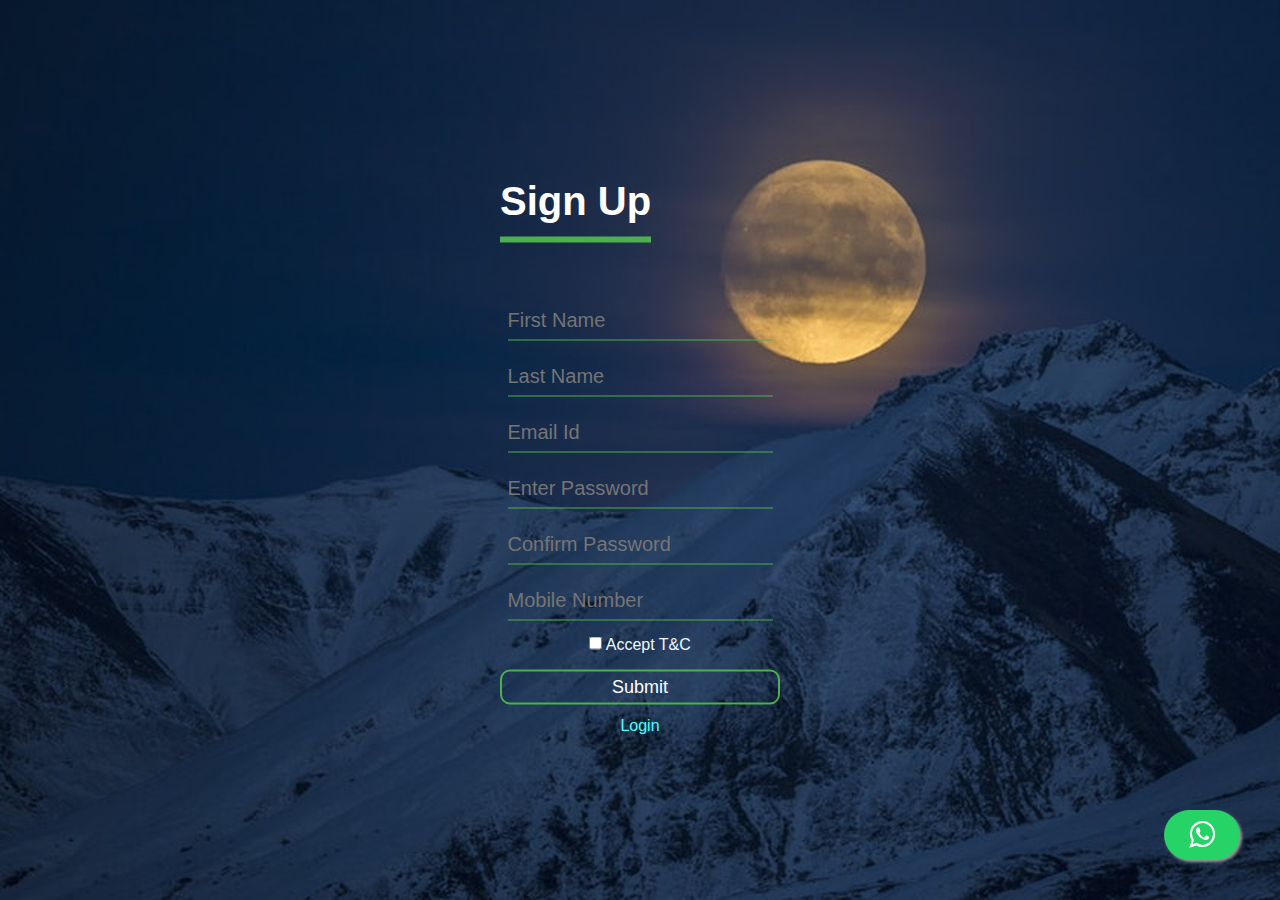
<file: Login Page/Signup.html>
<!DOCTYPE html>
<html lang="en">
<head>
    <meta charset="UTF-8">
    <meta http-equiv="X-UA-Compatible" content="IE=edge">
    <meta name="viewport" content="width=device-width, initial-scale=1.0">
    <link rel="stylesheet" href="https://maxcdn.bootstrapcdn.com/font-awesome/4.5.0/css/font-awesome.min.css">
    <script src="https://code.jquery.com/jquery-2.1.4.min.js" integrity="sha256-8WqyJLuWKRBVhxXIL1jBDD7SDxU936oZkCnxQbWwJVw=" crossorigin="anonymous"></script>
    <link rel="stylesheet" href="style.css">
    <title>Sign Up</title>
</head>
<body>
    <div class="bg"></div>
    <div class="box">
    <h1>Sign Up</h1>
    <form action="Signup.html" autocomplete="off">
        <div>
            <!-- <label><b>First Name</b></label> -->
            <input type="text" placeholder="First Name" required>
            </div>
            <div>
            <!-- <label><b>Last Name</b></label> -->
            <input type="text" placeholder="Last Name" required>
            </div>
            <div>
            <!-- <label><b>Email</b></label> -->
            <input type="email" placeholder="Email Id" required>
            </div>
            <div>
                <!-- <label><b>Password</b></label> -->
                <input type="password" placeholder="Enter Password" required>
            </div>
            <div>
                <!-- <label><b>Confirm Password</b></label> -->
                <input type="password" placeholder="Confirm Password" required>
            </div>
            <div>
                <!-- <label><b>Mobile</b></label> -->
                <input type="telnum" placeholder="Mobile Number" required>
            </div>

            <!-- <div>
                <label><b> Gender</b></label>
                <select >
                    <option >select</option>
                    <option >Male</option>
                    <option >Female</option>
                    <option >Other</option>
                  </select>
            </div> -->
            <div class="check">
                <input type="checkbox" name="" id="">
                <label>Accept T&C</label>
            </div>
            <button> Submit</button>
        
    </form>
    <a href="index.html">Login</a>
</div>
<a href="https://api.whatsapp.com/send?phone=916200509206&text=Hey+there%2C+I+want+to+chat+with+you+regrading" class="float" target="_blank">
    <i class="fa fa-whatsapp my-float"></i>
    </a>

    <!-- loader -->
    <div class="loader-wrapper">
        <div>
            <p>l</p>
            <p>o</p>
            <p>a</p>
            <p>d</p>
            <p>i</p>
            <p>n</p>
            <p>g</p>
          </div>
          
    </div>
    <script>
        $(window).on("load", function(){
            $(".loader-wrapper").fadeOut("slow");
        });
    </script>
</body>
</html>
</file>
<file: Login Page/style.css>
body{
    background: url("bg.jpg") no-repeat;
    font-family: Arial, Helvetica, sans-serif;
    text-align: center;
    margin: 0;
    padding: 0;
    margin-top: 10%;
   /* background-size: cover; */
  /* position: relative; */
}



button {
    width: 100%;
    background: none;
    border: 2px solid #4caf50;
    color: white;
    padding: 5px;
    font-size: 18px;
    cursor: pointer;
    margin: 12px 0;
    border-radius: 10px;
  }

  button:hover {
    background-color: #4caf50;
    border: 2px solid #4879ff;
    
  }
a{
    margin: auto;
    padding: 0.5rem;
    text-decoration: none;
}

label{
    color: aliceblue;
}
a{
    color: rgb(72, 255, 255);
    /* border-style: dashed; */
    text-decoration: none;
}

h1{
    float: left;
    font-size: 40px;
    border-bottom: 6px solid #4caf50;
    margin-bottom: 50px;
    padding: 13px 0;
    color: white;
}

.box{
    width: 280px;
  position: absolute;
  top: 50%;
  left: 50%;
  transform: translate(-50%,-50%);
  color: white;
}
input{
    /* width: 100%; */
  overflow: hidden;
  font-size: 20px;
  padding: 8px 0;
  margin: 8px 0;
  border-bottom: 1px solid #4caf50;
  background-color: transparent;
  outline: none;
  border: none;
  border-bottom: 1px solid #4caf50;
  color: white;
}

.check{
    margin: 0;
    padding: 0;
}

.forg{
    font-size: 35px;
}

.float{
	position:fixed;
	width:60px;
	/* height:60px; */
	bottom:40px;
	right:40px;
	background-color:#25d366;
	color:#FFF;
	border-radius:50px;
	text-align:center;
  font-size:30px;
	box-shadow: 2px 2px 3px #999;
  z-index:100;
}
/* loader */

    .loader-wrapper{
        width: 100%;
        height: 100%;
        position: absolute;
        top: 0;
        left: 0;
        background-color: rgb(255, 255, 255);
        display: flex;
        justify-content: center;
        align-items: center;

    }
    :root {
  --effect: hover 1s linear infinite;
}
*{
   margin:0;
}

div {
  text-align: center;
}

p {
  display: inline-block;
  text-transform: uppercase;
  text-align: center;
  font-size: 3.5em;
  font-family: arial;
  font-weight: 600;
  transform: scale(.5);
  color: #121212;
  -webkit-text-stroke: 2px gray;
}

p:nth-child(1) {
  animation: var(--effect);
}

p:nth-child(2) {
  animation: var(--effect) .125s;
}

p:nth-child(3) {
  animation: var(--effect) .25s;
}

p:nth-child(4) {
  animation: var(--effect) .375s;
}

p:nth-child(5) {
  animation: var(--effect) .5s;
}

p:nth-child(6) {
  animation: var(--effect) .675s;
}

p:nth-child(7) {
  animation: var(--effect) .75s;
}

@keyframes hover {
  0% {
    transform: scale(.5);
    color: #121212;
    -webkit-text-stroke: 2px gray;
  }

  20% {
    transform: scale(1);
    color: pink;
    -webkit-text-stroke: 3px red;
    filter: drop-shadow(0 0 1px black)drop-shadow(0 0 1px black)drop-shadow(0 0 3px red)drop-shadow(0 0 5px red)hue-rotate(10turn);
  }

  50% {
    transform: scale(.5);
    color: #121212;
    -webkit-text-stroke: 2px gray;
  }


}
</file>
<file: my/assets/css/style.css>
/**
* Template Name: Personal - v4.7.0
* Template URL: https://bootstrapmade.com/personal-free-resume-bootstrap-template/
* Author: BootstrapMade.com
* License: https://bootstrapmade.com/license/
*/

/*--------------------------------------------------------------
# General
--------------------------------------------------------------*/
body {
  font-family: "Open Sans", sans-serif;
  background-color: #040404;
  color: #fff;
  position: relative;
  background: transparent;
}
body::before {
  content: "";
  position: fixed;
  background: #040404 url("../img/bg.jpg") top right no-repeat;
  background-size: cover;
  left: 0;
  right: 0;
  top: 0;
  height: 100vh;
  z-index: -1;
}
@media (min-width: 1024px) {
  body::before {
    background-attachment: fixed;
  }
}

a {
  color: #18d26e;
  text-decoration: none;
}

a:hover {
  color: #35e888;
  text-decoration: none;
}

h1, h2, h3, h4, h5, h6 {
  font-family: "Raleway", sans-serif;
}

/*--------------------------------------------------------------
# Header
--------------------------------------------------------------*/
#header {
  transition: ease-in-out 0.3s;
  position: relative;
  height: 100vh;
  display: flex;
  align-items: center;
  z-index: 997;
  overflow-y: auto;
}
#header * {
  transition: ease-in-out 0.3s;
}
#header h1 {
  font-size: 48px;
  margin: 0;
  padding: 0;
  line-height: 1;
  font-weight: 700;
  font-family: "Poppins", sans-serif;
}
#header h1 a, #header h1 a:hover {
  color: #fff;
  line-height: 1;
  display: inline-block;
}
#header h2 {
  font-size: 24px;
  margin-top: 20px;
  color: rgba(255, 255, 255, 0.8);
}
#header h2 span {
  color: #fff;
  border-bottom: 2px solid #18d26e;
  padding-bottom: 6px;
}
#header img {
  padding: 0;
  margin: 0;
}
#header .social-links {
  margin-top: 40px;
  display: flex;
}
#header .social-links a {
  font-size: 16px;
  display: flex;
  justify-content: center;
  align-items: center;
  background: rgba(255, 255, 255, 0.1);
  color: #fff;
  line-height: 1;
  margin-right: 8px;
  border-radius: 50%;
  width: 40px;
  height: 40px;
}
#header .social-links a:hover {
  background: #18d26e;
}
@media (max-width: 992px) {
  #header h1 {
    font-size: 36px;
  }
  #header h2 {
    font-size: 20px;
    line-height: 30px;
  }
  #header .social-links {
    margin-top: 15px;
  }
  #header .container {
    display: flex;
    flex-direction: column;
    align-items: center;
  }
}

/* Header Top */
#header.header-top {
  height: 80px;
  position: fixed;
  left: 0;
  top: 0;
  right: 0;
  background: rgba(0, 0, 0, 0.9);
}
#header.header-top .social-links, #header.header-top h2 {
  display: none;
}
#header.header-top h1 {
  margin-right: auto;
  font-size: 36px;
}
#header.header-top .container {
  display: flex;
  align-items: center;
}
#header.header-top .navbar {
  margin: 0;
}
@media (max-width: 768px) {
  #header.header-top {
    height: 60px;
  }
  #header.header-top h1 {
    font-size: 26px;
  }
}

/*--------------------------------------------------------------
# Navigation Menu
--------------------------------------------------------------*/
/**
* Desktop Navigation 
*/
.navbar {
  padding: 0;
  margin-top: 35px;
}
.navbar ul {
  margin: 0;
  padding: 0;
  display: flex;
  list-style: none;
  align-items: center;
}
.navbar li {
  position: relative;
}
.navbar li + li {
  margin-left: 30px;
}
.navbar a, .navbar a:focus {
  display: flex;
  align-items: center;
  justify-content: space-between;
  padding: 0;
  font-family: "Poppins", sans-serif;
  font-size: 16px;
  font-weight: 400;
  color: rgba(255, 255, 255, 0.7);
  white-space: nowrap;
  transition: 0.3s;
}
.navbar a i, .navbar a:focus i {
  font-size: 12px;
  line-height: 0;
  margin-left: 5px;
}
.navbar a:before {
  content: "";
  position: absolute;
  width: 0;
  height: 2px;
  bottom: -4px;
  left: 0;
  background-color: #18d26e;
  visibility: hidden;
  width: 0px;
  transition: all 0.3s ease-in-out 0s;
}
.navbar a:hover:before, .navbar li:hover > a:before, .navbar .active:before {
  visibility: visible;
  width: 25px;
}
.navbar a:hover, .navbar .active, .navbar .active:focus, .navbar li:hover > a {
  color: #fff;
}

/**
* Mobile Navigation 
*/
.mobile-nav-toggle {
  color: #fff;
  font-size: 28px;
  cursor: pointer;
  display: none;
  line-height: 0;
  transition: 0.5s;
  position: fixed;
  right: 15px;
  top: 15px;
}

@media (max-width: 991px) {
  .mobile-nav-toggle {
    display: block;
  }

  .navbar ul {
    display: none;
  }
}
.navbar-mobile {
  position: fixed;
  overflow: hidden;
  top: 0;
  right: 0;
  left: 0;
  bottom: 0;
  background: rgba(0, 0, 0, 0.9);
  transition: 0.3s;
  z-index: 999;
  margin-top: 0;
}
.navbar-mobile .mobile-nav-toggle {
  position: absolute;
  top: 15px;
  right: 15px;
}
.navbar-mobile ul {
  display: block;
  position: absolute;
  top: 55px;
  right: 15px;
  bottom: 45px;
  left: 15px;
  padding: 10px 0;
  overflow-y: auto;
  transition: 0.3s;
  border: 2px solid rgba(255, 255, 255, 0.2);
}
.navbar-mobile li {
  padding: 12px 20px;
}
.navbar-mobile li + li {
  margin: 0;
}
.navbar-mobile a, .navbar-mobile a:focus {
  font-size: 16px;
  position: relative;
}

/*--------------------------------------------------------------
# Sections General
--------------------------------------------------------------*/
section {
  overflow: hidden;
  position: absolute;
  width: 100%;
  top: 140px;
  bottom: 100%;
  opacity: 0;
  transition: ease-in-out 0.4s;
  z-index: 2;
}
section.section-show {
  top: 100px;
  bottom: auto;
  opacity: 1;
  padding-bottom: 45px;
}
section .container {
  background: rgba(0, 0, 0, 0.9);
  padding: 30px;
}
@media (max-width: 768px) {
  section {
    top: 120px;
  }
  section.section-show {
    top: 80px;
  }
}

.section-title h2 {
  font-size: 14px;
  font-weight: 500;
  padding: 0;
  line-height: 1px;
  margin: 0 0 20px 0;
  letter-spacing: 2px;
  text-transform: uppercase;
  color: #aaaaaa;
  font-family: "Poppins", sans-serif;
}
.section-title h2::after {
  content: "";
  width: 120px;
  height: 1px;
  display: inline-block;
  background: #4ceb95;
  margin: 4px 10px;
}
.section-title p {
  margin: 0;
  margin: -15px 0 15px 0;
  font-size: 36px;
  font-weight: 700;
  text-transform: uppercase;
  font-family: "Poppins", sans-serif;
  color: #fff;
}

/*--------------------------------------------------------------
# About
--------------------------------------------------------------*/
.about-me .content h3 {
  font-weight: 700;
  font-size: 26px;
  color: #18d26e;
}
.about-me .content ul {
  list-style: none;
  padding: 0;
}
.about-me .content ul li {
  margin-bottom: 20px;
  display: flex;
  align-items: center;
}
.about-me .content ul strong {
  margin-right: 10px;
}
.about-me .content ul i {
  font-size: 16px;
  margin-right: 5px;
  color: #18d26e;
  line-height: 0;
}
.about-me .content p:last-child {
  margin-bottom: 0;
}

/*--------------------------------------------------------------
# Counts
--------------------------------------------------------------*/
.counts {
  padding: 70px 0 60px;
}
.counts .count-box {
  padding: 30px 30px 25px 30px;
  width: 100%;
  position: relative;
  text-align: center;
  background: rgba(255, 255, 255, 0.08);
}
.counts .count-box i {
  position: absolute;
  top: -25px;
  left: 50%;
  transform: translateX(-50%);
  font-size: 24px;
  background: rgba(255, 255, 255, 0.1);
  padding: 12px;
  color: #18d26e;
  border-radius: 50px;
  line-height: 0;
}
.counts .count-box span {
  font-size: 36px;
  display: block;
  font-weight: 600;
  color: #fff;
}
.counts .count-box p {
  padding: 0;
  margin: 0;
  font-family: "Raleway", sans-serif;
  font-size: 14px;
}

/*--------------------------------------------------------------
# Skills
--------------------------------------------------------------*/
.skills .progress {
  height: 60px;
  display: block;
  background: none;
  border-radius: 0;
}
.skills .progress .skill {
  padding: 10px 0;
  margin: 0;
  text-transform: uppercase;
  display: block;
  font-weight: 600;
  font-family: "Poppins", sans-serif;
  color: #fff;
}
.skills .progress .skill .val {
  float: right;
  font-style: normal;
}
.skills .progress-bar-wrap {
  background: rgba(255, 255, 255, 0.2);
}
.skills .progress-bar {
  width: 1px;
  height: 10px;
  transition: 0.9s;
  background-color: #18d26e;
}

/*--------------------------------------------------------------
# Interests
--------------------------------------------------------------*/
.interests .icon-box {
  display: flex;
  align-items: center;
  padding: 20px;
  background: rgba(255, 255, 255, 0.08);
  transition: ease-in-out 0.3s;
}
.interests .icon-box i {
  font-size: 32px;
  padding-right: 10px;
  line-height: 1;
}
.interests .icon-box h3 {
  font-weight: 700;
  margin: 0;
  padding: 0;
  line-height: 1;
  font-size: 16px;
  color: #fff;
}
.interests .icon-box:hover {
  background: rgba(255, 255, 255, 0.12);
}

/*--------------------------------------------------------------
# Testimonials
--------------------------------------------------------------*/
.testimonials .testimonials-carousel, .testimonials .testimonials-slider {
  overflow: hidden;
}
.testimonials .testimonial-item {
  box-sizing: content-box;
  min-height: 320px;
}
.testimonials .testimonial-item .testimonial-img {
  width: 90px;
  border-radius: 50%;
  margin: -40px 0 0 40px;
  position: relative;
  z-index: 2;
  border: 6px solid rgba(255, 255, 255, 0.12);
}
.testimonials .testimonial-item h3 {
  font-size: 18px;
  font-weight: bold;
  margin: 10px 0 5px 45px;
  color: #fff;
}
.testimonials .testimonial-item h4 {
  font-size: 14px;
  color: #999;
  margin: 0 0 0 45px;
}
.testimonials .testimonial-item .quote-icon-left, .testimonials .testimonial-item .quote-icon-right {
  color: rgba(255, 255, 255, 0.25);
  font-size: 26px;
}
.testimonials .testimonial-item .quote-icon-left {
  display: inline-block;
  left: -5px;
  position: relative;
}
.testimonials .testimonial-item .quote-icon-right {
  display: inline-block;
  right: -5px;
  position: relative;
  top: 10px;
}
.testimonials .testimonial-item p {
  font-style: italic;
  margin: 0 15px 0 15px;
  padding: 20px 20px 60px 20px;
  background: rgba(255, 255, 255, 0.1);
  position: relative;
  border-radius: 6px;
  position: relative;
  z-index: 1;
}
.testimonials .swiper-pagination {
  margin-top: 20px;
  position: relative;
}
.testimonials .swiper-pagination .swiper-pagination-bullet {
  width: 12px;
  height: 12px;
  opacity: 1;
  background-color: rgba(255, 255, 255, 0.3);
}
.testimonials .swiper-pagination .swiper-pagination-bullet-active {
  background-color: #18d26e;
}

/*--------------------------------------------------------------
# Resume
--------------------------------------------------------------*/
.resume .resume-title {
  font-size: 26px;
  font-weight: 700;
  margin-top: 20px;
  margin-bottom: 20px;
  color: #fff;
}
.resume .resume-item {
  padding: 0 0 20px 20px;
  margin-top: -2px;
  border-left: 2px solid rgba(255, 255, 255, 0.2);
  position: relative;
}
.resume .resume-item h4 {
  line-height: 18px;
  font-size: 18px;
  font-weight: 600;
  text-transform: uppercase;
  font-family: "Poppins", sans-serif;
  color: #18d26e;
  margin-bottom: 10px;
}
.resume .resume-item h5 {
  font-size: 16px;
  background: rgba(255, 255, 255, 0.15);
  padding: 5px 15px;
  display: inline-block;
  font-weight: 600;
  margin-bottom: 10px;
}
.resume .resume-item ul {
  padding-left: 20px;
}
.resume .resume-item ul li {
  padding-bottom: 10px;
}
.resume .resume-item:last-child {
  padding-bottom: 0;
}
.resume .resume-item::before {
  content: "";
  position: absolute;
  width: 16px;
  height: 16px;
  border-radius: 50px;
  left: -9px;
  top: 0;
  background: #18d26e;
  border: 2px solid #18d26e;
}

/*--------------------------------------------------------------
# Services
--------------------------------------------------------------*/
.services .icon-box {
  text-align: center;
  background: rgba(204, 204, 204, 0.1);
  padding: 80px 20px;
  transition: all ease-in-out 0.3s;
}
.services .icon-box .icon {
  margin: 0 auto;
  width: 64px;
  height: 64px;
  background: #18d26e;
  border-radius: 5px;
  transition: all 0.3s ease-out 0s;
  display: flex;
  align-items: center;
  justify-content: center;
  margin-bottom: 20px;
  transform-style: preserve-3d;
}
.services .icon-box .icon i {
  color: #fff;
  font-size: 28px;
}
.services .icon-box .icon::before {
  position: absolute;
  content: "";
  left: -8px;
  top: -8px;
  height: 100%;
  width: 100%;
  background: rgba(255, 255, 255, 0.15);
  border-radius: 5px;
  transition: all 0.3s ease-out 0s;
  transform: translateZ(-1px);
}
.services .icon-box h4 {
  font-weight: 700;
  margin-bottom: 15px;
  font-size: 24px;
}
.services .icon-box h4 a {
  color: #fff;
}
.services .icon-box p {
  line-height: 24px;
  font-size: 14px;
  margin-bottom: 0;
}
.services .icon-box:hover {
  background: #18d26e;
  border-color: #18d26e;
}
.services .icon-box:hover .icon {
  background: #fff;
}
.services .icon-box:hover .icon i {
  color: #18d26e;
}
.services .icon-box:hover .icon::before {
  background: #35e888;
}
.services .icon-box:hover h4 a, .services .icon-box:hover p {
  color: #fff;
}

/*--------------------------------------------------------------
# Portfolio
--------------------------------------------------------------*/
.portfolio .portfolio-item {
  margin-bottom: 30px;
}
.portfolio #portfolio-flters {
  padding: 0;
  margin: 0 auto 15px auto;
  list-style: none;
  text-align: center;
  border-radius: 50px;
  padding: 2px 15px;
}
.portfolio #portfolio-flters li {
  cursor: pointer;
  display: inline-block;
  padding: 8px 16px 10px 16px;
  font-size: 14px;
  font-weight: 600;
  line-height: 1;
  text-transform: uppercase;
  color: #fff;
  background: rgba(255, 255, 255, 0.1);
  margin: 0 3px 10px 3px;
  transition: all 0.3s ease-in-out;
  border-radius: 4px;
}
.portfolio #portfolio-flters li:hover, .portfolio #portfolio-flters li.filter-active {
  background: #18d26e;
}
.portfolio #portfolio-flters li:last-child {
  margin-right: 0;
}
.portfolio .portfolio-wrap {
  transition: 0.3s;
  position: relative;
  overflow: hidden;
  z-index: 1;
  background: rgba(0, 0, 0, 0.6);
}
.portfolio .portfolio-wrap::before {
  content: "";
  background: rgba(0, 0, 0, 0.6);
  position: absolute;
  left: 30px;
  right: 30px;
  top: 30px;
  bottom: 30px;
  transition: all ease-in-out 0.3s;
  z-index: 2;
  opacity: 0;
}
.portfolio .portfolio-wrap .portfolio-info {
  opacity: 0;
  position: absolute;
  top: 0;
  left: 0;
  right: 0;
  bottom: 0;
  text-align: center;
  z-index: 3;
  transition: all ease-in-out 0.3s;
  display: flex;
  flex-direction: column;
  justify-content: center;
  align-items: center;
}
.portfolio .portfolio-wrap .portfolio-info::before {
  display: block;
  content: "";
  width: 48px;
  height: 48px;
  position: absolute;
  top: 35px;
  left: 35px;
  border-top: 3px solid #fff;
  border-left: 3px solid #fff;
  transition: all 0.5s ease 0s;
  z-index: 9994;
}
.portfolio .portfolio-wrap .portfolio-info::after {
  display: block;
  content: "";
  width: 48px;
  height: 48px;
  position: absolute;
  bottom: 35px;
  right: 35px;
  border-bottom: 3px solid #fff;
  border-right: 3px solid #fff;
  transition: all 0.5s ease 0s;
  z-index: 9994;
}
.portfolio .portfolio-wrap .portfolio-info h4 {
  font-size: 20px;
  color: #fff;
  font-weight: 600;
}
.portfolio .portfolio-wrap .portfolio-info p {
  color: #ffffff;
  font-size: 14px;
  text-transform: uppercase;
  padding: 0;
  margin: 0;
}
.portfolio .portfolio-wrap .portfolio-links {
  text-align: center;
  z-index: 4;
}
.portfolio .portfolio-wrap .portfolio-links a {
  color: #fff;
  margin: 0 2px;
  font-size: 28px;
  display: inline-block;
  transition: 0.3s;
}
.portfolio .portfolio-wrap .portfolio-links a:hover {
  color: #63eda3;
}
.portfolio .portfolio-wrap:hover::before {
  top: 0;
  left: 0;
  right: 0;
  bottom: 0;
  opacity: 1;
}
.portfolio .portfolio-wrap:hover .portfolio-info {
  opacity: 1;
}
.portfolio .portfolio-wrap:hover .portfolio-info::before {
  top: 15px;
  left: 15px;
}
.portfolio .portfolio-wrap:hover .portfolio-info::after {
  bottom: 15px;
  right: 15px;
}

/*--------------------------------------------------------------
# Portfolio Details
--------------------------------------------------------------*/
.portfolio-details {
  padding-top: 40px;
  background: rgba(0, 0, 0, 0.8);
  position: fixed;
  left: 0;
  right: 0;
  top: 0;
  bottom: 0;
  overflow-y: auto;
}
.portfolio-details .container {
  padding-top: 20px;
  padding-bottom: 40px;
}
.portfolio-details .portfolio-title {
  font-size: 26px;
  font-weight: 700;
  margin-bottom: 20px;
}
.portfolio-details .portfolio-info {
  padding-top: 45px;
}
.portfolio-details .portfolio-info h3 {
  font-size: 22px;
  font-weight: 400;
  margin-bottom: 20px;
}
.portfolio-details .portfolio-info ul {
  list-style: none;
  padding: 0;
  font-size: 15px;
}
.portfolio-details .portfolio-info ul li + li {
  margin-top: 10px;
}
.portfolio-details .portfolio-info p {
  font-size: 15px;
  padding: 15px 0 0 0;
}
@media (max-width: 992px) {
  .portfolio-details .portfolio-info {
    padding-top: 20px;
  }
}
.portfolio-details .swiper-pagination {
  margin-top: 20px;
  position: relative;
}
.portfolio-details .swiper-pagination .swiper-pagination-bullet {
  width: 12px;
  height: 12px;
  opacity: 1;
  background-color: rgba(255, 255, 255, 0.3);
}
.portfolio-details .swiper-pagination .swiper-pagination-bullet-active {
  background-color: #18d26e;
}

/*--------------------------------------------------------------
# Contact
--------------------------------------------------------------*/
.contact .info-box {
  color: #444444;
  padding: 20px;
  width: 100%;
  background: rgba(255, 255, 255, 0.08);
}
.contact .info-box i.bx {
  font-size: 24px;
  color: #18d26e;
  border-radius: 50%;
  padding: 14px;
  float: left;
  background: rgba(255, 255, 255, 0.1);
}
.contact .info-box h3 {
  font-size: 20px;
  color: rgba(255, 255, 255, 0.5);
  font-weight: 700;
  margin: 10px 0 8px 68px;
}
.contact .info-box p {
  padding: 0;
  color: #fff;
  line-height: 24px;
  font-size: 14px;
  margin: 0 0 0 68px;
}
.contact .info-box .social-links {
  margin: 5px 0 0 68px;
  display: flex;
}
.contact .info-box .social-links a {
  font-size: 18px;
  display: inline-block;
  color: #fff;
  line-height: 1;
  margin-right: 12px;
  transition: 0.3s;
}
.contact .info-box .social-links a:hover {
  color: #18d26e;
}
.contact .php-email-form {
  padding: 30px;
  background: rgba(255, 255, 255, 0.08);
}
.contact .php-email-form .error-message {
  display: none;
  background: rgba(255, 255, 255, 0.08);
  background: #ed3c0d;
  text-align: left;
  padding: 15px;
  font-weight: 600;
}
.contact .php-email-form .error-message br + br {
  margin-top: 25px;
}
.contact .php-email-form .sent-message {
  display: none;
  background: rgba(255, 255, 255, 0.08);
  background: #18d26e;
  text-align: center;
  padding: 15px;
  font-weight: 600;
}
.contact .php-email-form .loading {
  display: none;
  background: rgba(255, 255, 255, 0.08);
  text-align: center;
  padding: 15px;
}
.contact .php-email-form .loading:before {
  content: "";
  display: inline-block;
  border-radius: 50%;
  width: 24px;
  height: 24px;
  margin: 0 10px -6px 0;
  border: 3px solid #18d26e;
  border-top-color: #eee;
  -webkit-animation: animate-loading 1s linear infinite;
  animation: animate-loading 1s linear infinite;
}
.contact .php-email-form input, .contact .php-email-form textarea {
  border-radius: 0;
  box-shadow: none;
  font-size: 14px;
  background: rgba(255, 255, 255, 0.08);
  border: 0;
  transition: 0.3s;
  color: #fff;
}
.contact .php-email-form input:focus, .contact .php-email-form textarea:focus {
  background-color: rgba(255, 255, 255, 0.11);
}
.contact .php-email-form input::-moz-placeholder, .contact .php-email-form textarea::-moz-placeholder {
  color: rgba(255, 255, 255, 0.3);
  opacity: 1;
}
.contact .php-email-form input::placeholder, .contact .php-email-form textarea::placeholder {
  color: rgba(255, 255, 255, 0.3);
  opacity: 1;
}
.contact .php-email-form input {
  padding: 10px 15px;
}
.contact .php-email-form textarea {
  padding: 12px 15px;
}
.contact .php-email-form button[type=submit] {
  background: #18d26e;
  border: 0;
  padding: 10px 30px;
  color: #fff;
  transition: 0.4s;
  border-radius: 4px;
}
.contact .php-email-form button[type=submit]:hover {
  background: #15bb62;
}
@-webkit-keyframes animate-loading {
  0% {
    transform: rotate(0deg);
  }
  100% {
    transform: rotate(360deg);
  }
}
@keyframes animate-loading {
  0% {
    transform: rotate(0deg);
  }
  100% {
    transform: rotate(360deg);
  }
}

/*--------------------------------------------------------------
# Credits
--------------------------------------------------------------*/
.credits {
  position: fixed;
  right: 0;
  left: 0;
  bottom: 0;
  padding: 15px;
  text-align: right;
  font-size: 13px;
  color: #fff;
  z-index: 999999;
}
@media (max-width: 992px) {
  .credits {
    text-align: center;
    padding: 10px;
    background: rgba(0, 0, 0, 0.8);
  }
}
.credits a {
  color: #18d26e;
  transition: 0.3s;
}
.credits a:hover {
  color: #fff;
}
</file>
